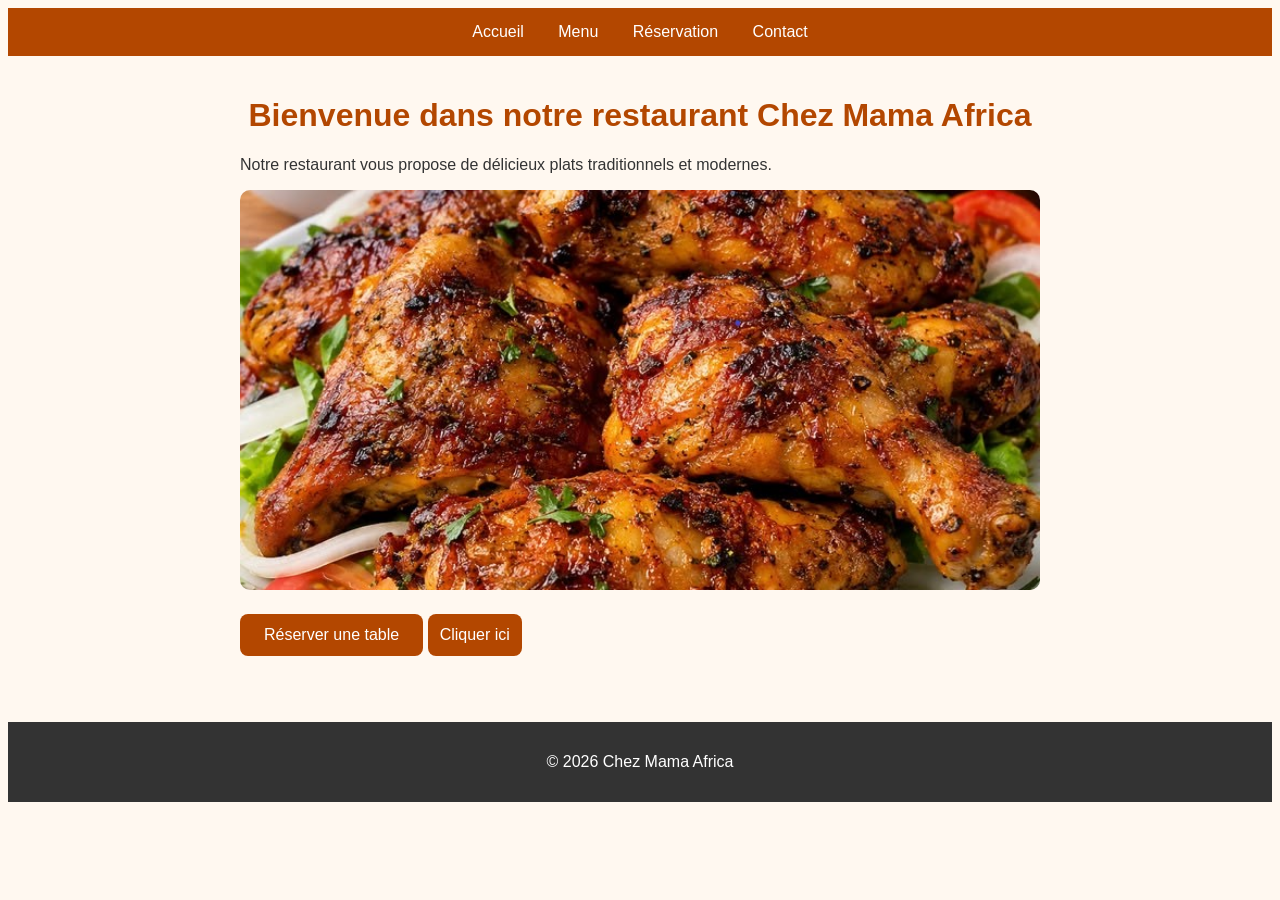
<file: index.html>
<!DOCTYPE html>
<html lang="fr">
<head>
    <meta charset="UTF-8">
    <meta name="viewport" content="width=device-width, initial-scale=1.0">
    <title>Accueil - Chez Mama Africa</title>
    <link rel="stylesheet" href="style.css">
</head>
<body>
    <header>
    <nav>
        <a href="index.html">Accueil</a>
        <a href="menu.html">Menu</a>
        <a href="reservation.html">Réservation</a>
        <a href="contact.html">Contact</a>
    </nav>
</header>
<main>
    <h1>Bienvenue dans notre restaurant Chez Mama Africa</h1>
    <p>Notre restaurant vous propose de délicieux plats traditionnels et modernes.</p>
    <img src="image/poulet.jpg" alt="Pilon avec poulet" class="photo-accueil">
    <a href="reservation.html" class="bouton">Réserver une table</a>
    <button id="btn-message">Cliquer ici</button>
    <p id="message-accueil"></p>
</main>
<footer>
    <p>&copy; 2026 Chez Mama Africa</p>
</footer>
<script src="script.js"></script>
</body>
</html>
</file>
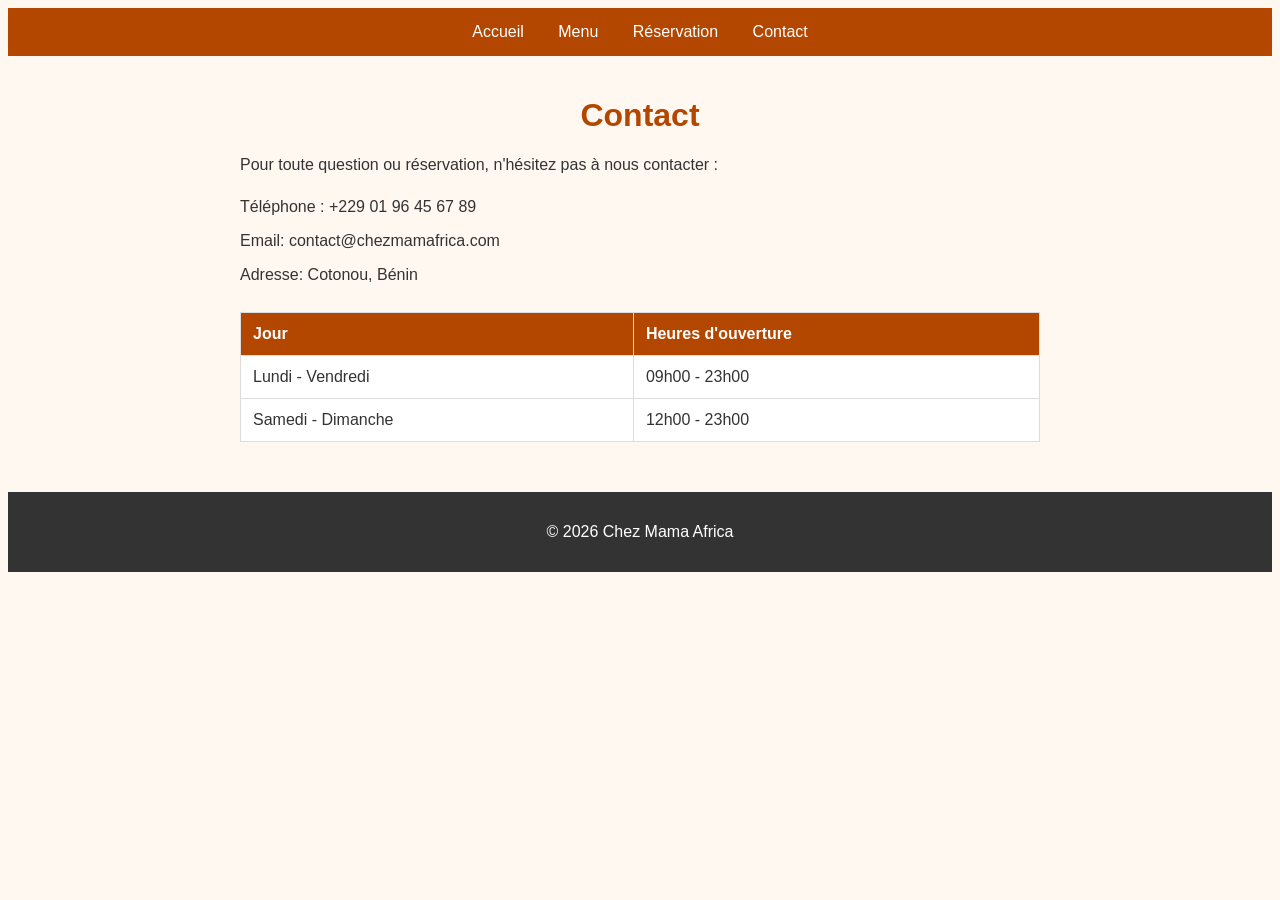
<file: contact.html>
<!DOCTYPE html>
<html lang="fr">
<head>
    <meta charset="UTF-8">
    <meta name="viewport" content="width=device-width, initial-scale=1.0">
    <title>Contact - Chez Mama Africa</title>
    <link rel="stylesheet" href="style.css">
</head>
<body>
    <header>
        <nav>
            <a href="index.html">Accueil</a>
            <a href="menu.html">Menu</a>
            <a href="reservation.html">Réservation</a>
            <a href="contact.html">Contact</a>
        </nav>
    </header>
    <main>
        <h1>Contact</h1>
        <p>Pour toute question ou réservation, n'hésitez pas à nous contacter :</p>
        <ul>
            <li>Téléphone : +229 01 96 45 67 89</li>
            <li>Email: contact@chezmamafrica.com</li>
            <li>Adresse: Cotonou, Bénin</li>
        </ul>
        <table>
            <tr>
                <th>Jour</th>
                <th>Heures d'ouverture</th>
            </tr>
            <tr>
                <td>Lundi - Vendredi</td>
                <td>09h00 - 23h00</td>
            </tr>
            <tr>
                <td>Samedi - Dimanche</td>
                <td>12h00 - 23h00</td>
            </tr>
        </table>
    </main>

    <footer>
        <p>&copy; 2026 Chez Mama Africa</p>
    </footer>
</body>
</html>
</file>
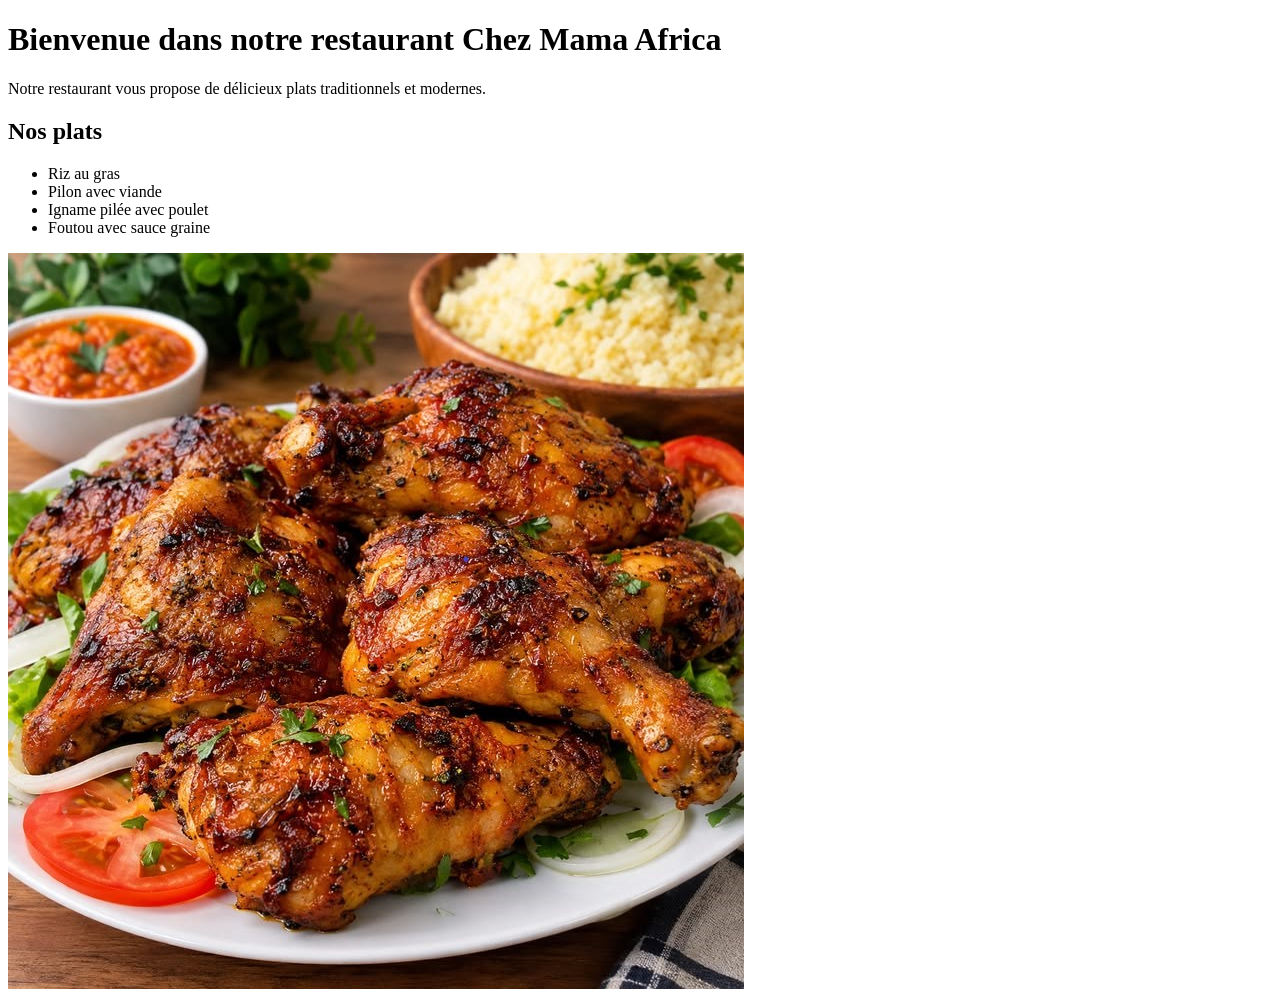
<file: exercice1.html>
<!DOCTYPE html>
<html lang="fr">
<head>
    <meta charset="UTF-8">
    <meta name="viewport" content="width=device-width, initial-scale=1.0">
    <title>Restaurant chez Mama Africa</title>
</head>
<body>
    <main>
        <h1>Bienvenue dans notre restaurant  Chez Mama Africa</h1>
        <p>Notre restaurant vous propose de délicieux plats traditionnels et modernes.</p>
  
        <h2>Nos plats</h2>
        <ul>
        <li>Riz au gras</li>
        <li>Pilon avec viande</li>
        <li>Igname pilée avec poulet</li>
        <li>Foutou avec sauce graine</li>
    </ul>
    
    <img src="image/poulet.jpg" alt="Pilon avec poulet">
    </main>
</body>
</html>
</file>
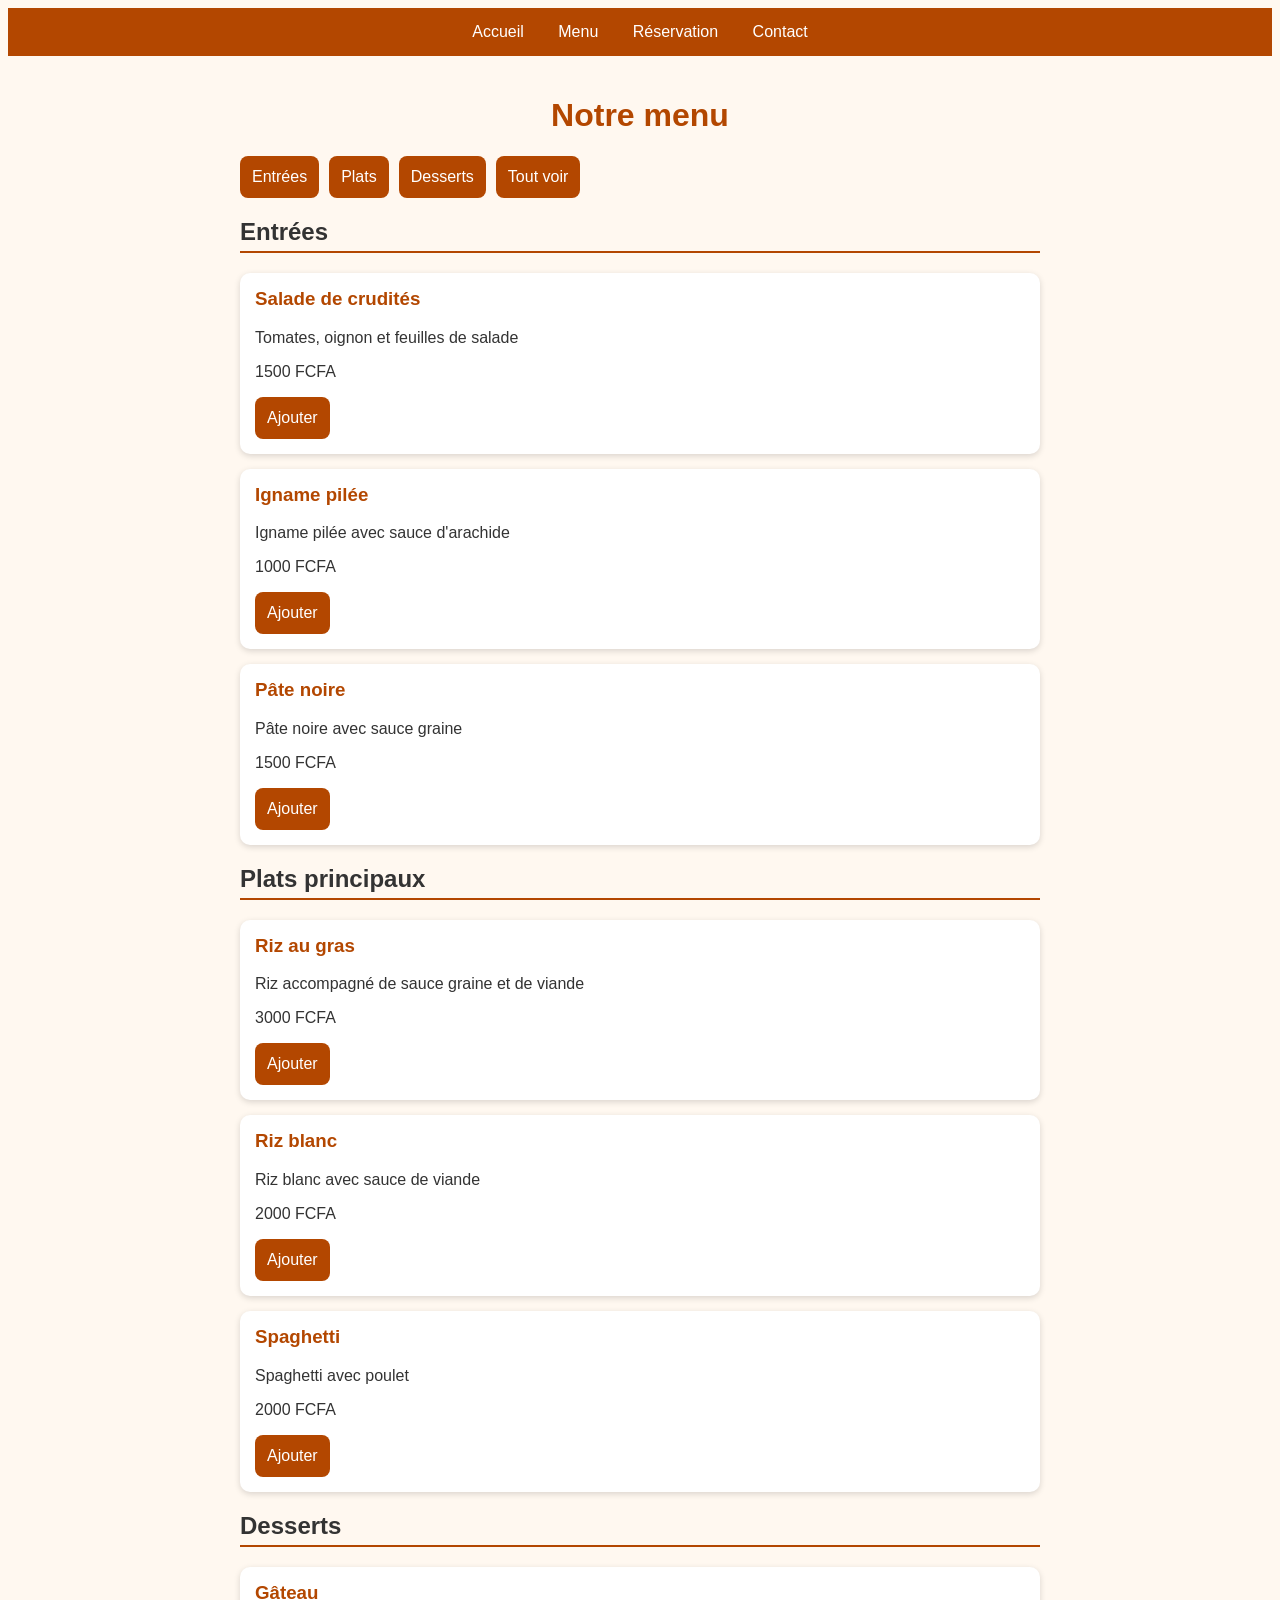
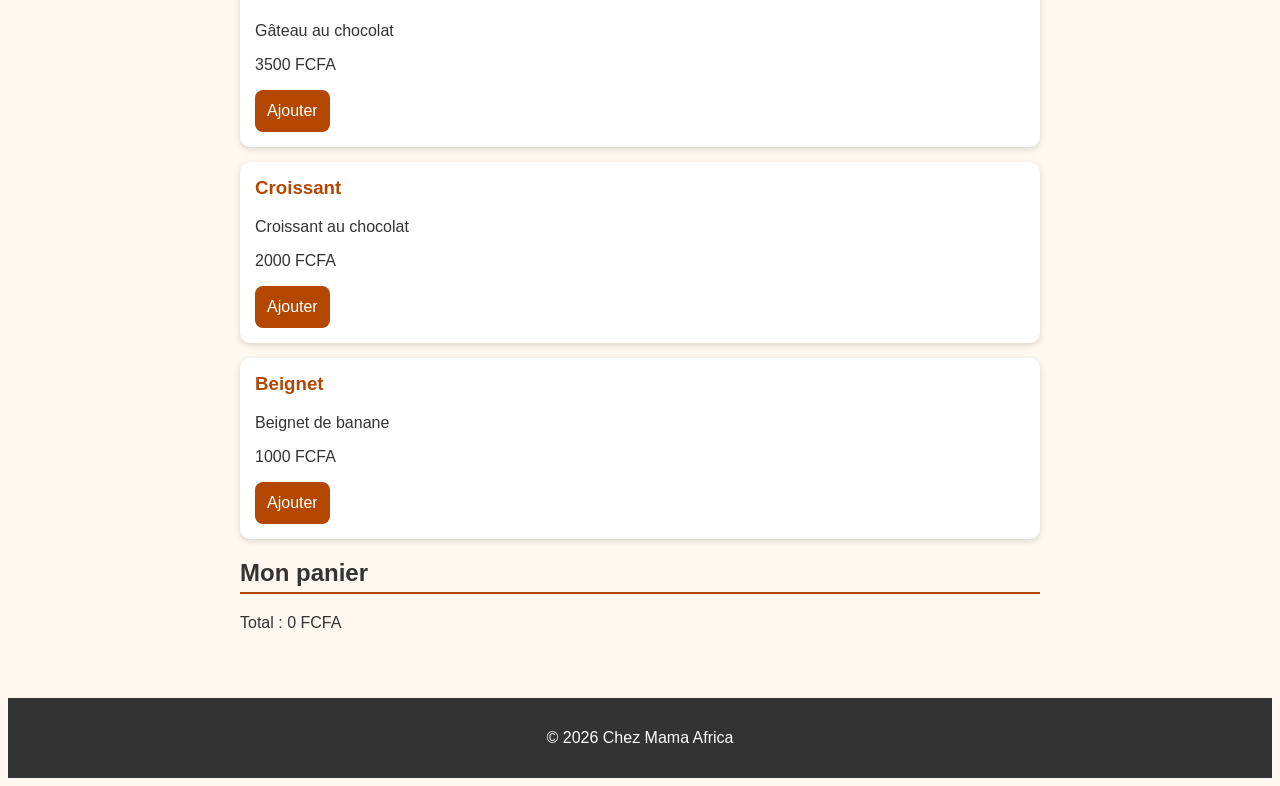
<file: menu.html>
<!DOCTYPE html>
<html lang="fr">

<head>
    <meta charset="UTF-8">
    <meta name="viewport" content="width=device-width, initial-scale=1.0">
    <title>Menu - Chez Mama Africa</title>
    <link rel="stylesheet" href="style.css">
</head>

<body>
    <header>
        <nav>
            <a href="index.html">Accueil</a>
            <a href="menu.html">Menu</a>
            <a href="reservation.html">Réservation</a>
            <a href="contact.html">Contact</a>
        </nav>
    </header>
    <main>
        <h1>Notre menu</h1>
       <div class="filtres">
    <button id="btn-entrees">Entrées</button>
    <button id="btn-plats">Plats</button>
    <button id="btn-desserts">Desserts</button>
    <button id="btn-tout">Tout voir</button>
</div>
        <section id="entrees">
            <h2>Entrées</h2>

           <div class="plat" data-nom="Salade de crudités" data-prix="1500">
    <h3>Salade de crudités</h3>
    <p>Tomates, oignon et feuilles de salade</p>
    <p>1500 FCFA</p>
    <button class="btn-ajouter">Ajouter</button>
</div>
            <div class="plat" data-nom="Soupe de légumes" data-prix="2000">
                <h3>Igname pilée</h3>
                <p>Igname pilée avec sauce d'arachide</p>
                <p>1000 FCFA</p>
                <button class="btn-ajouter">Ajouter</button>
            </div>
            <div class="plat" data-nom="Pâte noire" data-prix="1500">
                <h3>Pâte noire</h3>
                <p>Pâte noire avec sauce graine</p>
                <p>1500 FCFA</p>
                <button class="btn-ajouter">Ajouter</button>
            </div>
        </section>
        <section id="plats ">
            <h2>Plats principaux</h2>
            <div class="plat" data-nom="Riz au gras" data-prix="3000">
                <h3>Riz au gras</h3>
                <p>Riz accompagné de sauce graine et de viande</p>
                <p>3000 FCFA</p>
                <button class="btn-ajouter">Ajouter</button>
            </div>
            <div class="plat" data-nom="Riz blanc" data-prix="2000">
                <h3>Riz blanc</h3>
                <p>Riz blanc avec sauce de viande</p>
                <p>2000 FCFA</p>
                <button class="btn-ajouter">Ajouter</button>
            </div>
            <div class="plat" data-nom="Spaghetti" data-prix="2000">
                <h3>Spaghetti</h3>
                <p>Spaghetti avec poulet</p>
                <p>2000 FCFA</p>
                <button class="btn-ajouter">Ajouter</button>
            </div>
        </section>
        <section id="desserts">
            <h2>Desserts</h2>
            <div class="plat" data-nom="Gâteau" data-prix="3500">
                <h3>Gâteau</h3>
                <p>Gâteau au chocolat</p>
                <p>3500 FCFA</p>
                <button class="btn-ajouter">Ajouter</button>
            </div>
            <div class="plat" data-nom="Croissant" data-prix="2000">
                <h3>Croissant</h3>
                <p>Croissant au chocolat</p>
                <p>2000 FCFA</p>
                <button class="btn-ajouter">Ajouter</button>
            </div>
            <div class="plat" data-nom="Beignet" data-prix="1000">
                <h3>Beignet</h3>
                <p>Beignet de banane</p>
                <p>1000 FCFA</p>
                <button class="btn-ajouter">Ajouter</button>
            </div>
        </section>
        <section id="panier">
    <h2>Mon panier</h2>
    <ul id="liste-panier"></ul>
    <p>Total : <span id="total">0</span> FCFA</p>
</section>
    </main>
    <footer>
        <p>&copy; 2026 Chez Mama Africa</p>
    </footer>
    <script src="menu.js"></script>
</body>

</html>
</file>
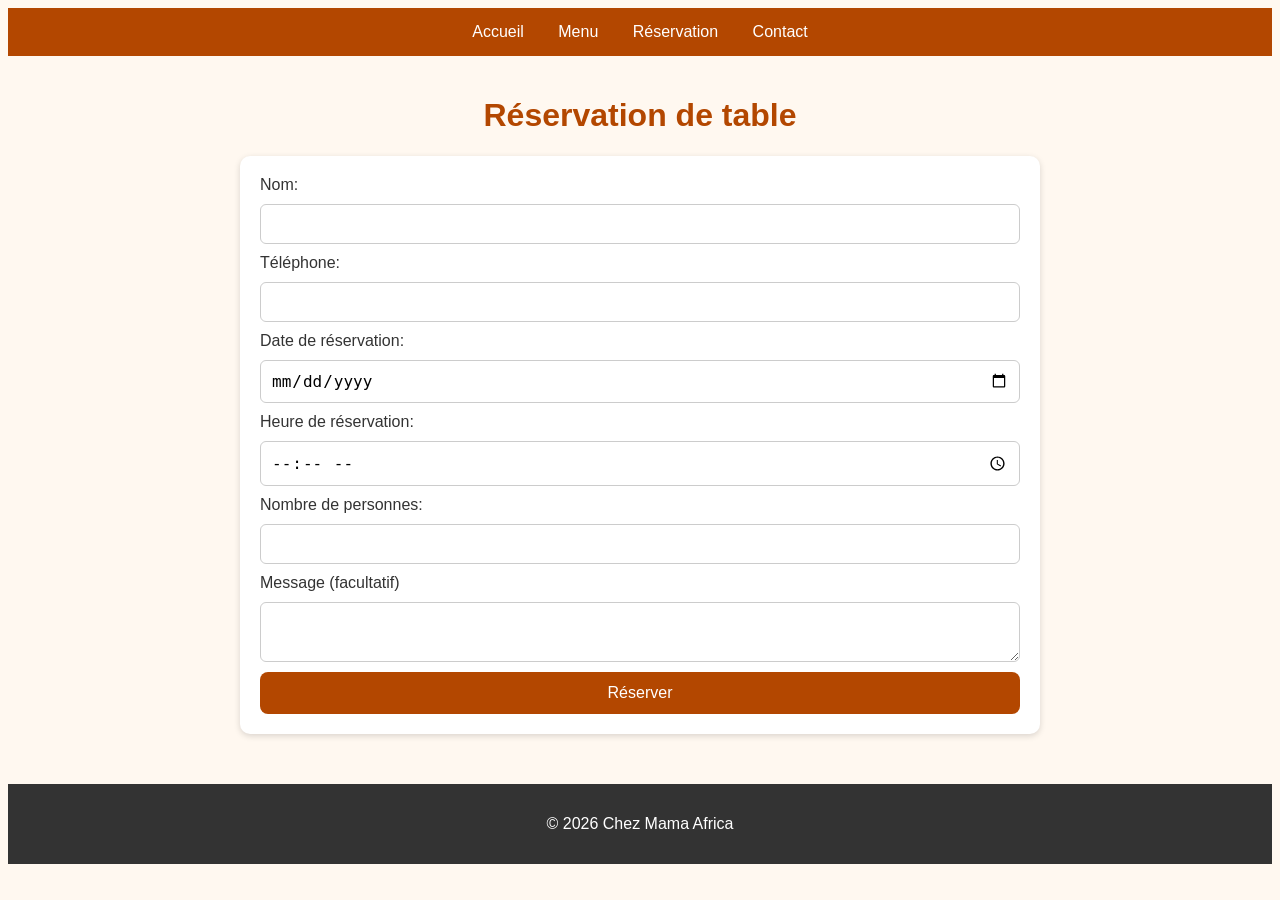
<file: reservation.html>
<!DOCTYPE html>
<html lang="fr">
<head>
    <meta charset="UTF-8">
    <meta name="viewport" content="width=device-width, initial-scale=1.0">
    <title>Réservation - Chez Mama Africa</title>
    <link rel="stylesheet" href="style.css">
</head>
<body>
    <header>
        <nav>
            <a href="index.html">Accueil</a>
            <a href="menu.html">Menu</a>
            <a href="reservation.html">Réservation</a>
            <a href="contact.html">Contact</a>
        </nav>
    </header>
    <main>
        <h1>Réservation de table</h1>
        <form action="#" method="post">
            <label for="nom">Nom:</label>
            <input type="text" id="nom" name="nom" required>

            <label for="telephone">Téléphone:</label>
            <input type="tel" id="telephone" name="telephone" required>

            <label for="date">Date de réservation:</label>
            <input type="date" id="date" name="date" required>

            <label for="heure">Heure de réservation:</label>
            <input type="time" id="heure" name="heure" required>

            <label for="personnes">Nombre de personnes:</label>
            <input type="number" id="personnes" name="personnes" min="1" max="20" required>

            <label for="message">Message (facultatif)</label>
            <textarea id="message" name="message"></textarea>

            <button type="submit">Réserver</button>
        </form>
    </main>
    <footer>
        <p>&copy; 2026 Chez Mama Africa</p>
    </footer>
</body>
</html>
</file>
<file: style.css>
body {
    font-family: Arial, sans-serif;
    background-color: #fff8f0;
    color: #333333;
}

h1 {
    color: #b34700;
    text-align: center;
}

nav {
    background-color: #b34700;
    padding: 15px;
    text-align: center;
}

nav a {
    color: white;
    text-decoration: none;
    margin: 0 15px;
}

main {
    max-width: 800px;
    margin: 0 auto;
    padding: 20px;
}

footer {
    background-color: #333333;
    color: white;
    text-align: center;
    padding: 15px;
    margin-top: 30px;
}

.plat {
    background-color: white;
    border-radius: 10px;
    padding: 15px;
    margin-bottom: 15px;
    box-shadow: 0 2px 6px rgba(0, 0, 0, 0.15);
}

.plat h3 {
    margin-top: 0;
    color: #b34700;
}

h2 {
    color: #333333;
    border-bottom: 2px solid #b34700;
    padding-bottom: 5px;
}

.photo-accueil {
    width: 100%;
    max-height: 400px;
    object-fit: cover;
    border-radius: 10px;
}

.bouton {
    display: inline-block;
    background-color: #b34700;
    color: white;
    padding: 12px 24px;
    border-radius: 8px;
    text-decoration: none;
    margin-top: 20px;
}

.bouton:hover {
    background-color: #8a3700;
}

form {
    display: flex;
    flex-direction: column;
    gap: 10px;
    background-color: white;
    padding: 20px;
    border-radius: 10px;
    box-shadow: 0 2px 6px rgba(0, 0, 0, 0.15);
}

input,
textarea {
    padding: 10px;
    border: 1px solid #cccccc;
    border-radius: 6px;
    font-size: 1rem;
}

button {
    background-color: #b34700;
    color: white;
    padding: 12px;
    border: none;
    border-radius: 8px;
    font-size: 1rem;
    cursor: pointer;
}

button:hover {
    background-color: #8a3700;
}

table {
    width: 100%;
    border-collapse: collapse;
    background-color: white;
    margin-top: 20px;
}

th,
td {
    padding: 12px;
    border: 1px solid #dddddd;
    text-align: left;
}

th {
    background-color: #b34700;
    color: white;
}

main ul {
    list-style: none;
    padding: 0;
}

main li {
    padding: 8px 0;
}

@media (max-width: 600px) {
    nav a {
        display: block;
        margin: 10px 0;
    }

    h1 {
        font-size: 1.5rem;
    }

    main {
        padding: 10px;
    }
}
.filtres {
    display: flex;
    gap: 10px;
    margin-bottom: 20px;
}
</file>
